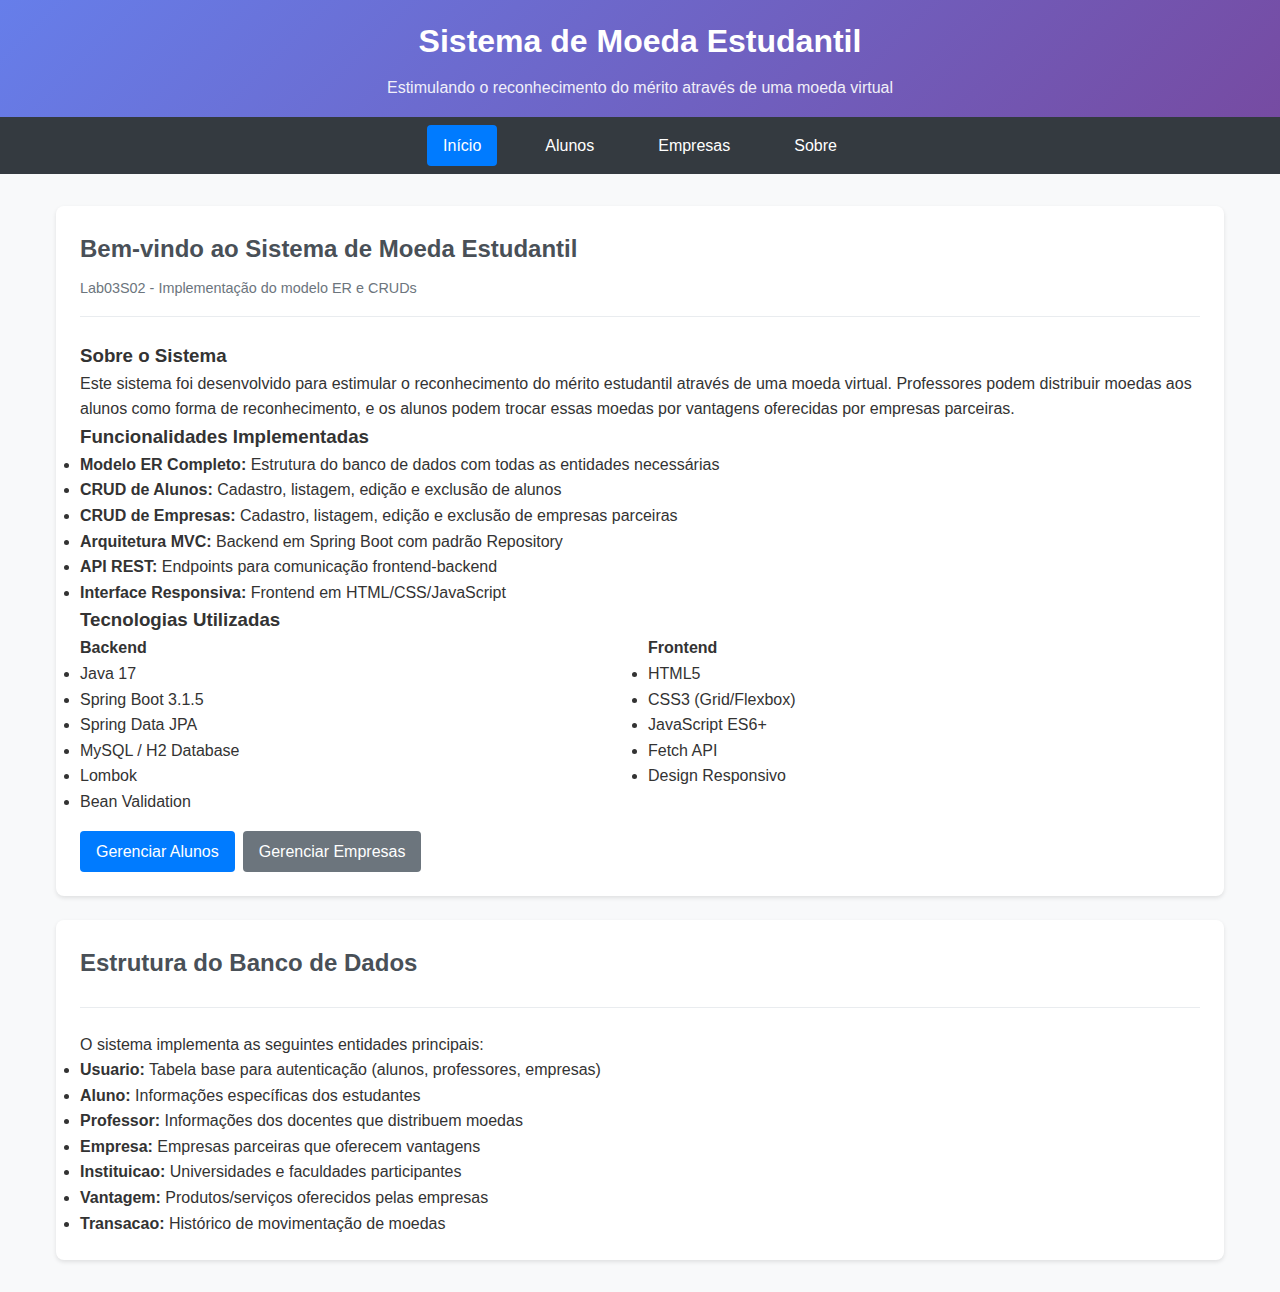
<file: frontend/index.html>
<!DOCTYPE html>
<html lang="pt-BR">
<head>
    <meta charset="UTF-8">
    <meta name="viewport" content="width=device-width, initial-scale=1.0">
    <title>Sistema de Moeda Estudantil</title>
    <link rel="stylesheet" href="css/styles.css">
</head>
<body>
    <!-- Header -->
    <header class="header">
        <h1>Sistema de Moeda Estudantil</h1>
        <p>Estimulando o reconhecimento do mérito através de uma moeda virtual</p>
    </header>

    <!-- Navigation -->
    <nav class="nav">
        <div class="nav-container">
            <a href="index.html" class="nav-link active">Início</a>
            <a href="pages/alunos.html" class="nav-link">Alunos</a>
            <a href="pages/empresas.html" class="nav-link">Empresas</a>
            <a href="pages/sobre.html" class="nav-link">Sobre</a>
        </div>
    </nav>

    <!-- Main Content -->
    <main class="container">
        <div class="card">
            <div class="card-header">
                <h2 class="card-title">Bem-vindo ao Sistema de Moeda Estudantil</h2>
                <p class="card-subtitle">Lab03S02 - Implementação do modelo ER e CRUDs</p>
            </div>
            
            <div class="card-content">
                <h3>Sobre o Sistema</h3>
                <p>Este sistema foi desenvolvido para estimular o reconhecimento do mérito estudantil através de uma moeda virtual. Professores podem distribuir moedas aos alunos como forma de reconhecimento, e os alunos podem trocar essas moedas por vantagens oferecidas por empresas parceiras.</p>
                
                <h3>Funcionalidades Implementadas</h3>
                <ul>
                    <li><strong>Modelo ER Completo:</strong> Estrutura do banco de dados com todas as entidades necessárias</li>
                    <li><strong>CRUD de Alunos:</strong> Cadastro, listagem, edição e exclusão de alunos</li>
                    <li><strong>CRUD de Empresas:</strong> Cadastro, listagem, edição e exclusão de empresas parceiras</li>
                    <li><strong>Arquitetura MVC:</strong> Backend em Spring Boot com padrão Repository</li>
                    <li><strong>API REST:</strong> Endpoints para comunicação frontend-backend</li>
                    <li><strong>Interface Responsiva:</strong> Frontend em HTML/CSS/JavaScript</li>
                </ul>
                
                <h3>Tecnologias Utilizadas</h3>
                <div class="form-row">
                    <div>
                        <h4>Backend</h4>
                        <ul>
                            <li>Java 17</li>
                            <li>Spring Boot 3.1.5</li>
                            <li>Spring Data JPA</li>
                            <li>MySQL / H2 Database</li>
                            <li>Lombok</li>
                            <li>Bean Validation</li>
                        </ul>
                    </div>
                    <div>
                        <h4>Frontend</h4>
                        <ul>
                            <li>HTML5</li>
                            <li>CSS3 (Grid/Flexbox)</li>
                            <li>JavaScript ES6+</li>
                            <li>Fetch API</li>
                            <li>Design Responsivo</li>
                        </ul>
                    </div>
                </div>
                
                <div class="btn-group">
                    <a href="pages/alunos.html" class="btn btn-primary">Gerenciar Alunos</a>
                    <a href="pages/empresas.html" class="btn btn-secondary">Gerenciar Empresas</a>
                </div>
            </div>
        </div>

        <div class="card">
            <div class="card-header">
                <h3 class="card-title">Estrutura do Banco de Dados</h3>
            </div>
            <div class="card-content">
                <p>O sistema implementa as seguintes entidades principais:</p>
                <ul>
                    <li><strong>Usuario:</strong> Tabela base para autenticação (alunos, professores, empresas)</li>
                    <li><strong>Aluno:</strong> Informações específicas dos estudantes</li>
                    <li><strong>Professor:</strong> Informações dos docentes que distribuem moedas</li>
                    <li><strong>Empresa:</strong> Empresas parceiras que oferecem vantagens</li>
                    <li><strong>Instituicao:</strong> Universidades e faculdades participantes</li>
                    <li><strong>Vantagem:</strong> Produtos/serviços oferecidos pelas empresas</li>
                    <li><strong>Transacao:</strong> Histórico de movimentação de moedas</li>
                </ul>
            </div>
        </div>
    </main>

    <script src="js/main.js"></script>
</body>
</html>
</file>
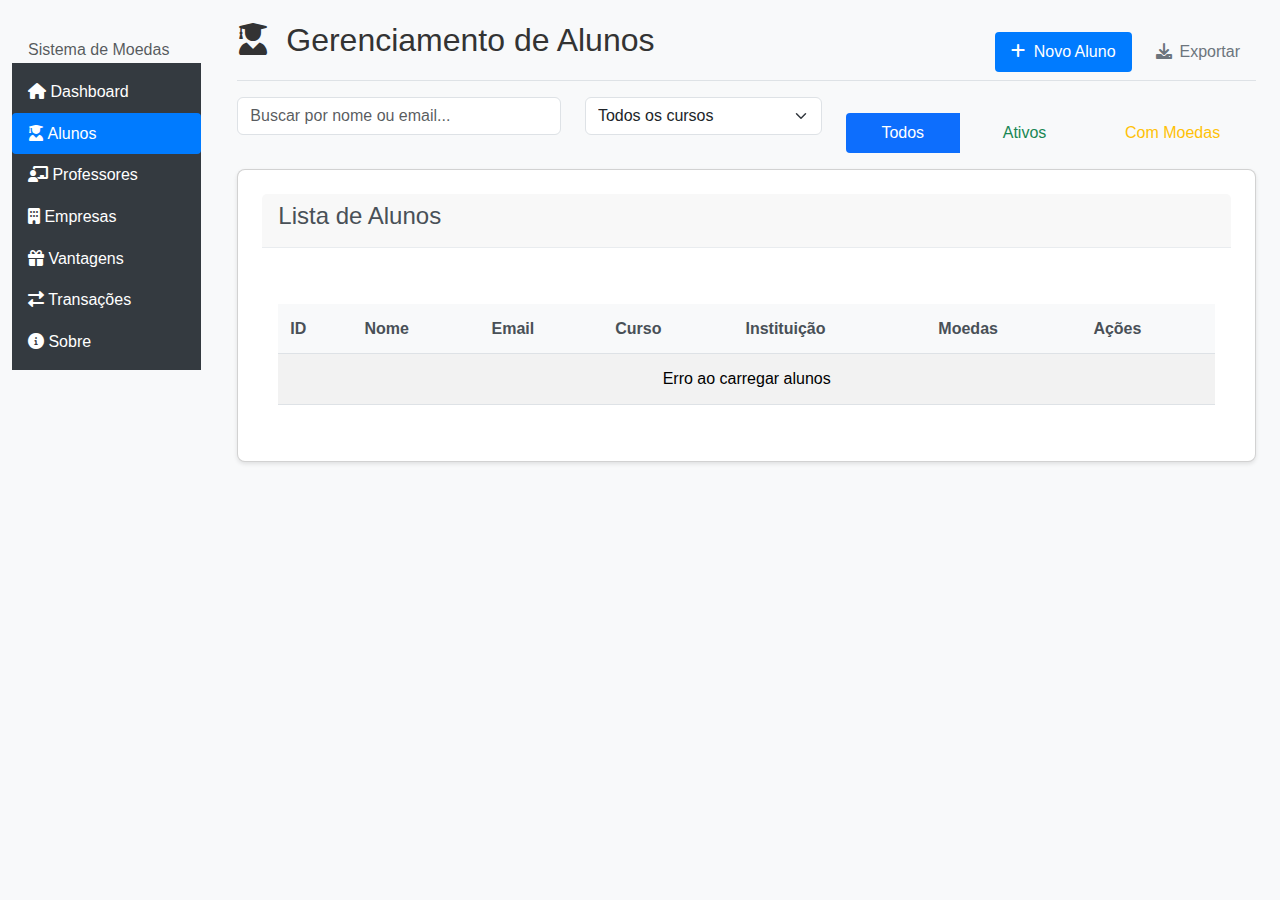
<file: frontend/pages/alunos.html>
<!DOCTYPE html>
<html lang="pt-BR">
<head>
    <meta charset="UTF-8">
    <meta name="viewport" content="width=device-width, initial-scale=1.0">
    <title>Alunos - Sistema de Moeda Estudantil</title>
    
    <!-- Bootstrap CSS -->
    <link href="https://cdn.jsdelivr.net/npm/bootstrap@5.1.3/dist/css/bootstrap.min.css" rel="stylesheet">
    <!-- Font Awesome -->
    <link rel="stylesheet" href="https://cdnjs.cloudflare.com/ajax/libs/font-awesome/6.0.0/css/all.min.css">
    <!-- Custom CSS -->
    <link rel="stylesheet" href="../css/styles.css">
</head>
<body>
    <div class="container-fluid">
        <div class="row">
            <!-- Sidebar -->
            <nav class="col-md-3 col-lg-2 d-md-block bg-light sidebar collapse">
                <div class="position-sticky pt-3">
                    <h6 class="sidebar-heading d-flex justify-content-between align-items-center px-3 mt-4 mb-1 text-muted">
                        <span>Sistema de Moedas</span>
                    </h6>
                    <ul class="nav flex-column">
                        <li class="nav-item">
                            <a class="nav-link" href="../index.html">
                                <i class="fas fa-home"></i>
                                Dashboard
                            </a>
                        </li>
                        <li class="nav-item">
                            <a class="nav-link active" href="alunos.html">
                                <i class="fas fa-user-graduate"></i>
                                Alunos
                            </a>
                        </li>
                        <li class="nav-item">
                            <a class="nav-link" href="professores.html">
                                <i class="fas fa-chalkboard-teacher"></i>
                                Professores
                            </a>
                        </li>
                        <li class="nav-item">
                            <a class="nav-link" href="empresas.html">
                                <i class="fas fa-building"></i>
                                Empresas
                            </a>
                        </li>
                        <li class="nav-item">
                            <a class="nav-link" href="vantagens.html">
                                <i class="fas fa-gift"></i>
                                Vantagens
                            </a>
                        </li>
                        <li class="nav-item">
                            <a class="nav-link" href="transacoes.html">
                                <i class="fas fa-exchange-alt"></i>
                                Transações
                            </a>
                        </li>
                        <li class="nav-item">
                            <a class="nav-link" href="sobre.html">
                                <i class="fas fa-info-circle"></i>
                                Sobre
                            </a>
                        </li>
                    </ul>
                </div>
            </nav>

            <!-- Main content -->
            <main class="col-md-9 ms-sm-auto col-lg-10 px-md-4">
                <div class="d-flex justify-content-between flex-wrap flex-md-nowrap align-items-center pt-3 pb-2 mb-3 border-bottom">
                    <h1 class="h2">
                        <i class="fas fa-user-graduate me-2"></i>
                        Gerenciamento de Alunos
                    </h1>
                    <div class="btn-toolbar mb-2 mb-md-0">
                        <div class="btn-group me-2">
                            <button type="button" class="btn btn-primary" id="novoAlunoBtn">
                                <i class="fas fa-plus me-2"></i>Novo Aluno
                            </button>
                        </div>
                        <div class="btn-group">
                            <button type="button" class="btn btn-outline-secondary" onclick="alunosManager.exportAlunos()">
                                <i class="fas fa-download me-2"></i>Exportar
                            </button>
                        </div>
                    </div>
                </div>

                <!-- Filters -->
                <div class="row mb-3">
                    <div class="col-md-4">
                        <input type="text" class="form-control" id="searchInput" placeholder="Buscar por nome ou email...">
                    </div>
                    <div class="col-md-3">
                        <select class="form-select" id="cursoFilter">
                            <option value="">Todos os cursos</option>
                        </select>
                    </div>
                    <div class="col-md-5">
                        <div class="btn-group" role="group">
                            <button type="button" class="btn btn-outline-primary active" data-filter="all">
                                Todos
                            </button>
                            <button type="button" class="btn btn-outline-success" data-filter="active">
                                Ativos
                            </button>
                            <button type="button" class="btn btn-outline-warning" data-filter="rich">
                                Com Moedas
                            </button>
                        </div>
                    </div>
                </div>

                <!-- Alunos Table -->
                <div class="card">
                    <div class="card-header">
                        <h5 class="card-title mb-0">Lista de Alunos</h5>
                    </div>
                    <div class="card-body">
                        <div class="table-responsive">
                            <table class="table table-striped table-hover">
                                <thead class="table-dark">
                                    <tr>
                                        <th>ID</th>
                                        <th>Nome</th>
                                        <th>Email</th>
                                        <th>Curso</th>
                                        <th>Instituição</th>
                                        <th>Moedas</th>
                                        <th>Ações</th>
                                    </tr>
                                </thead>
                                <tbody id="alunosTableBody">
                                    <!-- Alunos will be loaded here -->
                                </tbody>
                            </table>
                        </div>
                    </div>
                </div>
            </main>
        </div>
    </div>

    <!-- Aluno Modal -->
    <div class="modal fade" id="alunoModal" tabindex="-1">
        <div class="modal-dialog modal-lg">
            <div class="modal-content">
                <div class="modal-header">
                    <h5 class="modal-title" id="modalTitle">Novo Aluno</h5>
                    <button type="button" class="btn-close" data-bs-dismiss="modal"></button>
                </div>
                <div class="modal-body">
                    <form id="alunoForm">
                        <input type="hidden" id="alunoId">
                        
                        <div class="row mb-3">
                            <div class="col-md-6">
                                <label for="nome" class="form-label">Nome Completo *</label>
                                <input type="text" class="form-control" id="nome" required>
                            </div>
                            <div class="col-md-6">
                                <label for="email" class="form-label">Email *</label>
                                <input type="email" class="form-control" id="email" placeholder="email@dominio.com" required>
                            </div>
                        </div>
                        
                        <div class="row mb-3">
                            <div class="col-md-6">
                                <label for="cpf" class="form-label">CPF *</label>
                                <input type="text" class="form-control" id="cpf" placeholder="000.000.000-00" required>
                            </div>
                            <div class="col-md-6">
                                <label for="rg" class="form-label">RG *</label>
                                <input type="text" class="form-control" id="rg"  placeholder="99.999.999-9" required>
                            </div>
                        </div>
                        
                        <div class="mb-3">
                            <label for="senha" class="form-label">Senha *</label>
                            <input type="password" class="form-control" id="senha" required>
                        </div>
                        
                        <div class="row mb-3">
                            <div class="col-md-6">
                                <label for="instituicaoId" class="form-label">Instituição *</label>
                                <select class="form-select" id="instituicaoId" required>
                                    <option value="">Selecione uma instituição</option>
                                </select>
                            </div>
                            <div class="col-md-6">
                                <label for="curso" class="form-label">Curso *</label>
                                <input type="text" class="form-control" id="curso" required>
                            </div>
                        </div>
                        
                        <div class="mb-3">
                            <label for="endereco" class="form-label">Endereço *</label>
                            <input type="text" class="form-control" id="endereco" required>
                        </div>
                    </form>
                </div>
                <div class="modal-footer">
                    <button type="button" class="btn btn-secondary" data-bs-dismiss="modal">Cancelar</button>
                    <button type="submit" class="btn btn-primary" form="alunoForm" id="salvarAlunoBtn">
                        <i class="fas fa-save me-2"></i>Salvar Aluno
                    </button>
                </div>
            </div>
        </div>
    </div>

    <!-- Bootstrap JS -->
    <script src="https://cdn.jsdelivr.net/npm/bootstrap@5.1.3/dist/js/bootstrap.bundle.min.js"></script>
    
    <!-- App Utils -->
    <script src="../js/main.js"></script>
    
    <!-- Alunos JS -->
    <script src="../js/alunos.js"></script>
</body>
</html>
</file>
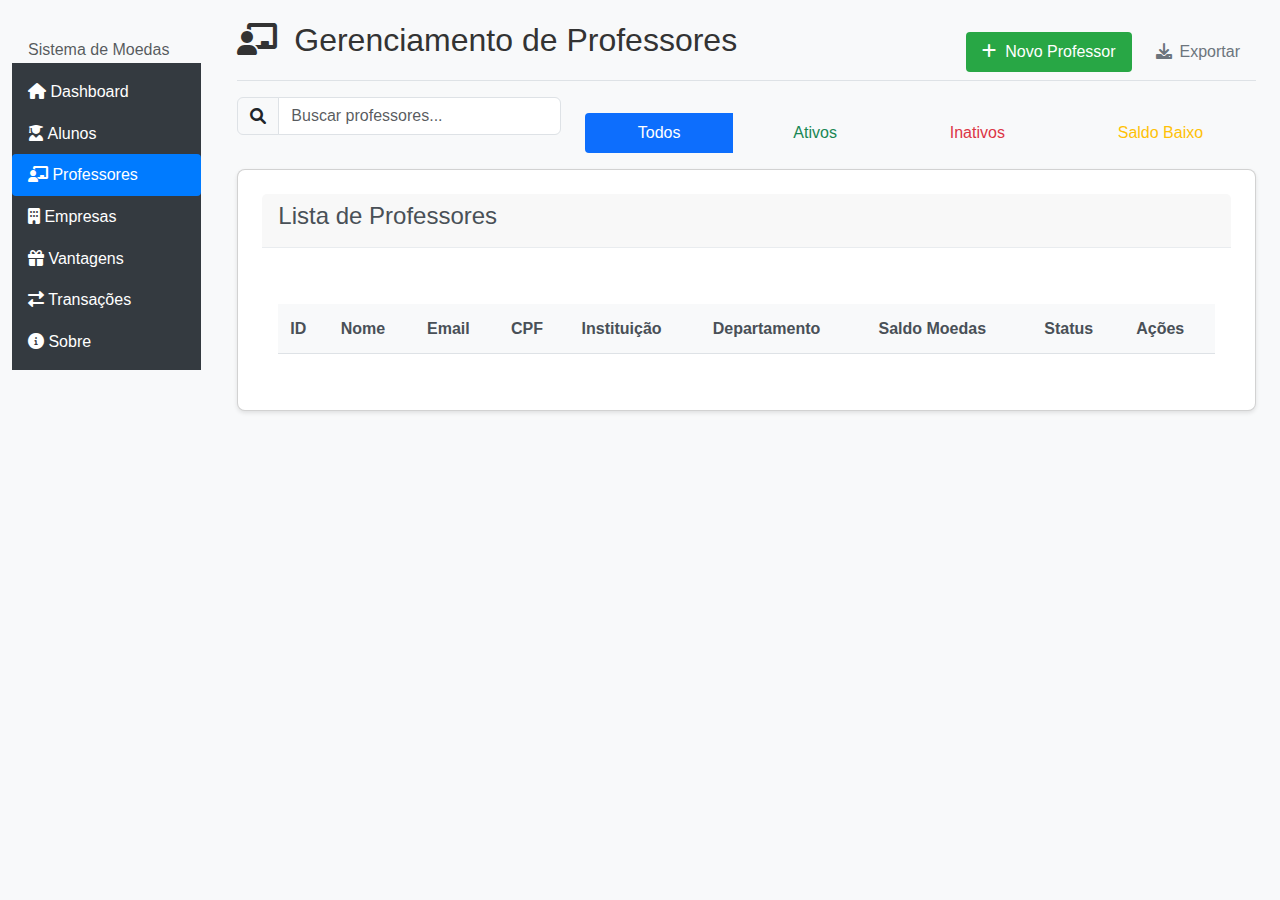
<file: frontend/pages/professores.html>
<!DOCTYPE html>
<html lang="pt-BR">
<head>
    <meta charset="UTF-8">
    <meta name="viewport" content="width=device-width, initial-scale=1.0">
    <title>Professores - Sistema de Moeda Estudantil</title>
    
    <!-- Bootstrap CSS -->
    <link href="https://cdn.jsdelivr.net/npm/bootstrap@5.1.3/dist/css/bootstrap.min.css" rel="stylesheet">
    <!-- Font Awesome -->
    <link rel="stylesheet" href="https://cdnjs.cloudflare.com/ajax/libs/font-awesome/6.0.0/css/all.min.css">
    <!-- Custom CSS -->
    <link rel="stylesheet" href="../css/styles.css">
</head>
<body>
    <div class="container-fluid">
        <div class="row">
            <!-- Sidebar -->
            <nav class="col-md-3 col-lg-2 d-md-block bg-light sidebar collapse">
                <div class="position-sticky pt-3">
                    <h6 class="sidebar-heading d-flex justify-content-between align-items-center px-3 mt-4 mb-1 text-muted">
                        <span>Sistema de Moedas</span>
                    </h6>
                    <ul class="nav flex-column">
                        <li class="nav-item">
                            <a class="nav-link" href="../index.html">
                                <i class="fas fa-home"></i>
                                Dashboard
                            </a>
                        </li>
                        <li class="nav-item">
                            <a class="nav-link" href="alunos.html">
                                <i class="fas fa-user-graduate"></i>
                                Alunos
                            </a>
                        </li>
                        <li class="nav-item">
                            <a class="nav-link active" href="professores.html">
                                <i class="fas fa-chalkboard-teacher"></i>
                                Professores
                            </a>
                        </li>
                        <li class="nav-item">
                            <a class="nav-link" href="empresas.html">
                                <i class="fas fa-building"></i>
                                Empresas
                            </a>
                        </li>
                        <li class="nav-item">
                            <a class="nav-link" href="vantagens.html">
                                <i class="fas fa-gift"></i>
                                Vantagens
                            </a>
                        </li>
                        <li class="nav-item">
                            <a class="nav-link" href="transacoes.html">
                                <i class="fas fa-exchange-alt"></i>
                                Transações
                            </a>
                        </li>
                        <li class="nav-item">
                            <a class="nav-link" href="sobre.html">
                                <i class="fas fa-info-circle"></i>
                                Sobre
                            </a>
                        </li>
                    </ul>
                </div>
            </nav>

            <!-- Main content -->
            <main class="col-md-9 ms-sm-auto col-lg-10 px-md-4">
                <div class="d-flex justify-content-between flex-wrap flex-md-nowrap align-items-center pt-3 pb-2 mb-3 border-bottom">
                    <h1 class="h2">
                        <i class="fas fa-chalkboard-teacher me-2"></i>
                        Gerenciamento de Professores
                    </h1>
                    <div class="btn-toolbar mb-2 mb-md-0">
                        <div class="btn-group me-2">
                            <button type="button" class="btn btn-success" id="newProfessorBtn">
                                <i class="fas fa-plus me-2"></i>Novo Professor
                            </button>
                        </div>
                        <div class="btn-group">
                            <button type="button" class="btn btn-outline-secondary" onclick="professoresManager.exportProfessores()">
                                <i class="fas fa-download me-2"></i>Exportar
                            </button>
                        </div>
                    </div>
                </div>

                <!-- Filters -->
                <div class="row mb-3">
                    <div class="col-md-4">
                        <div class="input-group">
                            <span class="input-group-text">
                                <i class="fas fa-search"></i>
                            </span>
                            <input type="text" class="form-control" id="searchInput" placeholder="Buscar professores...">
                        </div>
                    </div>
                    <div class="col-md-8">
                        <div class="btn-group" role="group">
                            <button type="button" class="btn btn-outline-primary active" data-filter="all">
                                Todos
                            </button>
                            <button type="button" class="btn btn-outline-success" data-filter="active">
                                Ativos
                            </button>
                            <button type="button" class="btn btn-outline-danger" data-filter="inactive">
                                Inativos
                            </button>
                            <button type="button" class="btn btn-outline-warning" data-filter="saldo-baixo">
                                Saldo Baixo
                            </button>
                        </div>
                    </div>
                </div>

                <!-- Professores Table -->
                <div class="card">
                    <div class="card-header">
                        <h5 class="card-title mb-0">Lista de Professores</h5>
                    </div>
                    <div class="card-body">
                        <div class="table-responsive">
                            <table class="table table-striped table-hover">
                                <thead class="table-dark">
                                    <tr>
                                        <th>ID</th>
                                        <th>Nome</th>
                                        <th>Email</th>
                                        <th>CPF</th>
                                        <th>Instituição</th>
                                        <th>Departamento</th>
                                        <th>Saldo Moedas</th>
                                        <th>Status</th>
                                        <th>Ações</th>
                                    </tr>
                                </thead>
                                <tbody id="professoresTableBody">
                                    <!-- Professores will be loaded here -->
                                </tbody>
                            </table>
                        </div>
                    </div>
                </div>
            </main>
        </div>
    </div>

    <!-- Professor Form Modal -->
    <div class="modal fade" id="professorModal" tabindex="-1">
        <div class="modal-dialog modal-lg">
            <div class="modal-content">
                <div class="modal-header">
                    <h5 class="modal-title" id="modalTitle">Novo Professor</h5>
                    <button type="button" class="btn-close" data-bs-dismiss="modal"></button>
                </div>
                <div class="modal-body">
                    <form id="professorForm">
                        <div class="row">
                            <div class="col-md-6">
                                <div class="mb-3">
                                    <label for="nome" class="form-label">Nome *</label>
                                    <input type="text" class="form-control" id="nome" required maxlength="100">
                                </div>
                                <div class="mb-3">
                                    <label for="email" class="form-label">Email *</label>
                                    <input type="email" class="form-control" id="email"  placeholder="email@dominio.com" required maxlength="100">
                                </div>
                                <div class="mb-3">
                                    <label for="senha" class="form-label">Senha *</label>
                                    <input type="password" class="form-control" id="senha" minlength="6">
                                    <div class="form-text">
                                        <small>Deixe em branco para manter a senha atual (ao editar)</small>
                                    </div>
                                </div>
                            </div>
                            <div class="col-md-6">
                                <div class="mb-3">
                                    <label for="cpf" class="form-label">CPF *</label>
                                    <input type="text" class="form-control" id="cpf" required 
                                           pattern="\d{3}\.\d{3}\.\d{3}-\d{2}" 
                                           placeholder="000.000.000-00">
                                </div>
                                <div class="mb-3">
                                    <label for="instituicaoId" class="form-label">Instituição *</label>
                                    <select class="form-select" id="instituicaoId" required>
                                        <option value="">Selecione uma instituição</option>
                                    </select>
                                </div>
                                <div class="mb-3">
                                    <label for="departamento" class="form-label">Departamento *</label>
                                    <input type="text" class="form-control" id="departamento" required maxlength="100">
                                </div>
                            </div>
                        </div>
                    </form>
                </div>
                <div class="modal-footer">
                    <button type="button" class="btn btn-secondary" data-bs-dismiss="modal">Cancelar</button>
                    <button type="button" class="btn btn-secondary" id="clearFormBtn">Limpar</button>
                    <button type="submit" class="btn btn-primary" id="saveProfessorBtn" form="professorForm">
                        Cadastrar Professor
                    </button>
                </div>
            </div>
        </div>
    </div>

    <!-- Professor Details Modal -->
    <div class="modal fade" id="professorDetailsModal" tabindex="-1">
        <div class="modal-dialog modal-lg">
            <div class="modal-content">
                <div class="modal-header">
                    <h5 class="modal-title">Detalhes do Professor</h5>
                    <button type="button" class="btn-close" data-bs-dismiss="modal"></button>
                </div>
                <div class="modal-body" id="professorDetailsContent">
                    <!-- Professor details will be loaded here -->
                </div>
                <div class="modal-footer">
                    <button type="button" class="btn btn-secondary" data-bs-dismiss="modal">Fechar</button>
                </div>
            </div>
        </div>
    </div>

    <div class="modal fade" id="extratoModal" tabindex="-1">
        <div class="modal-dialog modal-lg">
            <div class="modal-content">
                <div class="modal-header">
                    <h5 class="modal-title" id="extratoModalTitle">Extrato</h5>
                    <button type="button" class="btn-close" data-bs-dismiss="modal"></button>
                </div>
                <div class="modal-body" id="extratoModalBody">
                    </div>
                <div class="modal-footer">
                    <button type="button" class="btn btn-secondary" data-bs-dismiss="modal">Fechar</button>
                </div>
            </div>
        </div>
    </div>

    <!-- Add Semester Coins Modal -->
    <div class="modal fade" id="addCoinsModal" tabindex="-1">
        <div class="modal-dialog">
            <div class="modal-content">
                <div class="modal-header">
                    <h5 class="modal-title">Adicionar Moedas Semestrais</h5>
                    <button type="button" class="btn-close" data-bs-dismiss="modal"></button>
                </div>
                <div class="modal-body">
                    <p>Tem certeza que deseja adicionar 1000 moedas semestrais para o professor <strong id="professorNameForCoins"></strong>?</p>
                    <div class="alert alert-info">
                        <i class="fas fa-info-circle me-2"></i>
                        Esta ação adicionará 1000 moedas ao saldo atual do professor.
                    </div>
                </div>
                <div class="modal-footer">
                    <button type="button" class="btn btn-secondary" data-bs-dismiss="modal">Cancelar</button>
                    <button type="button" class="btn btn-success" id="confirmAddCoinsBtn">
                        <i class="fas fa-coins me-2"></i>Adicionar Moedas
                    </button>
                </div>
            </div>
        </div>
    </div>

    <!-- Bootstrap JS -->
    <script src="https://cdn.jsdelivr.net/npm/bootstrap@5.1.3/dist/js/bootstrap.bundle.min.js"></script>
    
    <!-- App Utils -->
    <script src="../js/main.js"></script>
    
    <!-- Professores JS -->
    <script src="../js/professores.js"></script>
</body>
</html>
</file>
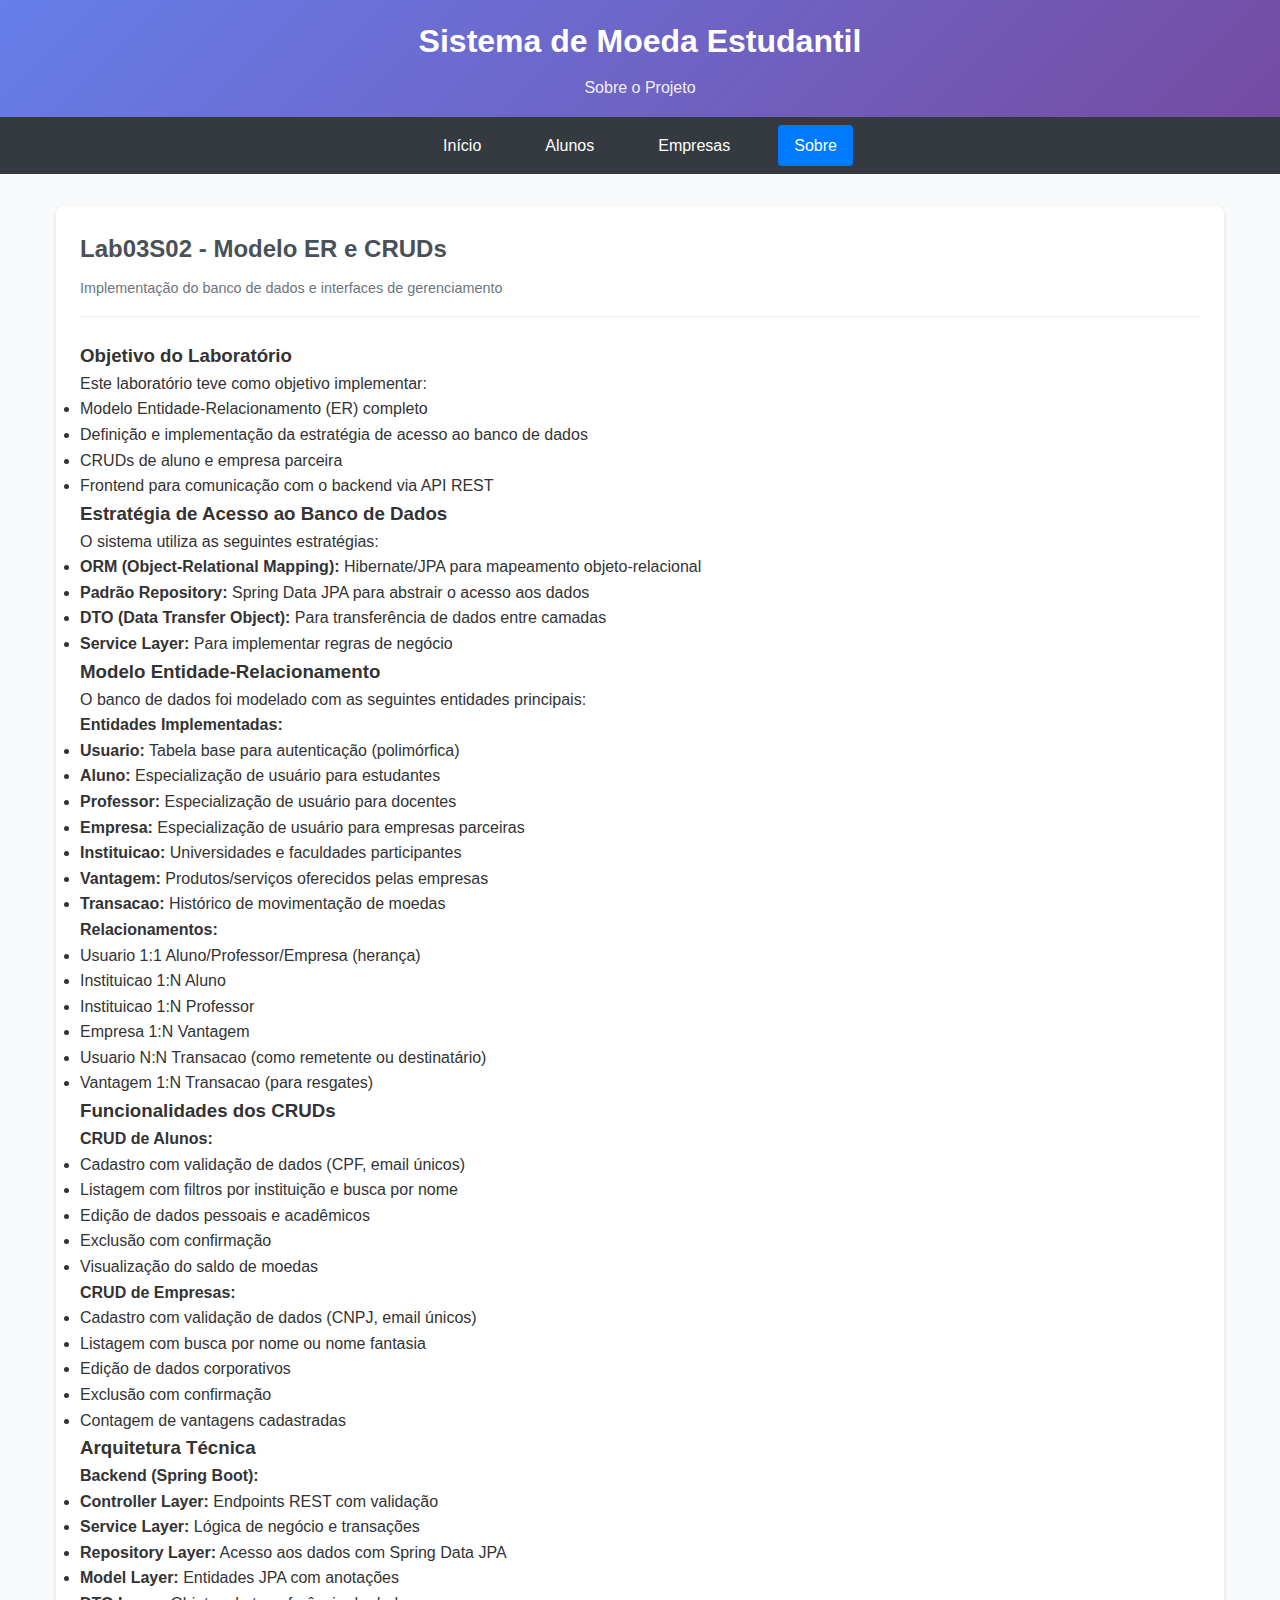
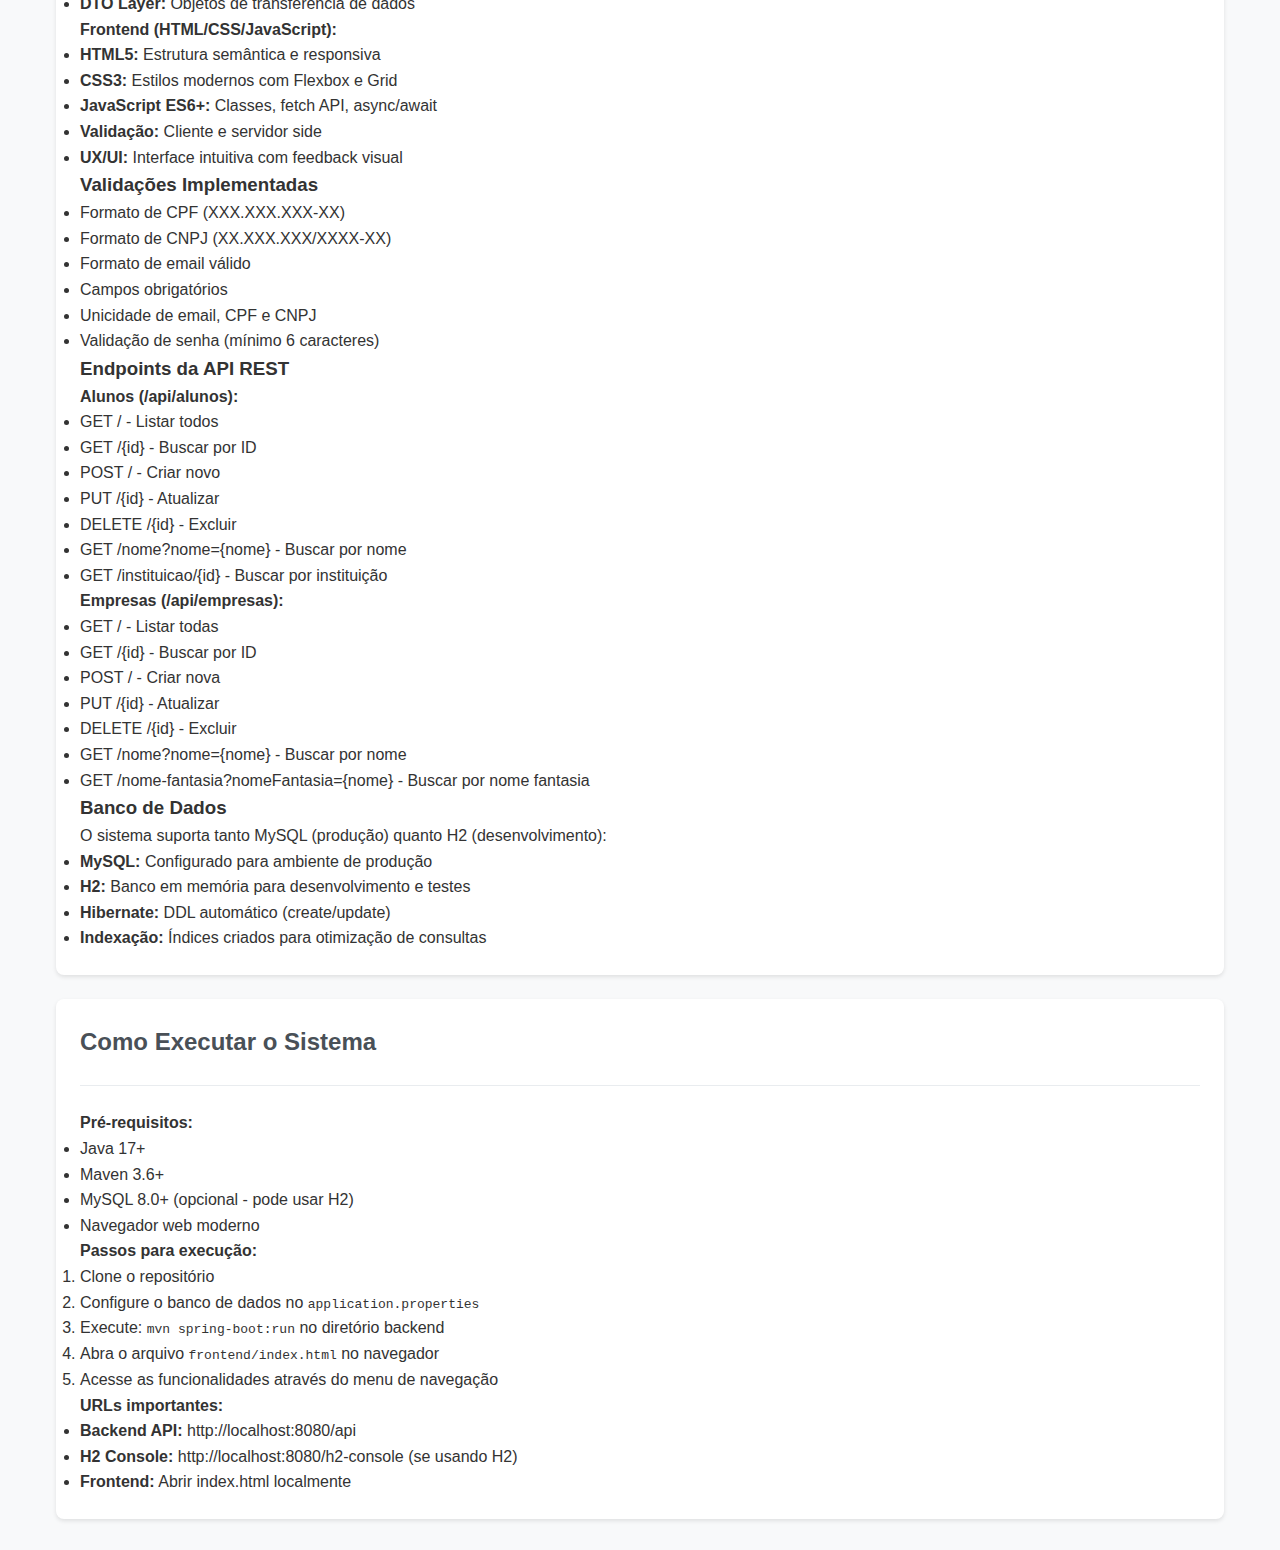
<file: frontend/pages/sobre.html>
<!DOCTYPE html>
<html lang="pt-BR">
<head>
    <meta charset="UTF-8">
    <meta name="viewport" content="width=device-width, initial-scale=1.0">
    <title>Sobre o Sistema - Sistema de Moeda Estudantil</title>
    <link rel="stylesheet" href="../css/styles.css">
</head>
<body>
    <!-- Header -->
    <header class="header">
        <h1>Sistema de Moeda Estudantil</h1>
        <p>Sobre o Projeto</p>
    </header>

    <!-- Navigation -->
    <nav class="nav">
        <div class="nav-container">
            <a href="../index.html" class="nav-link">Início</a>
            <a href="alunos.html" class="nav-link">Alunos</a>
            <a href="empresas.html" class="nav-link">Empresas</a>
            <a href="sobre.html" class="nav-link active">Sobre</a>
        </div>
    </nav>

    <!-- Main Content -->
    <main class="container">
        <div class="card">
            <div class="card-header">
                <h2 class="card-title">Lab03S02 - Modelo ER e CRUDs</h2>
                <p class="card-subtitle">Implementação do banco de dados e interfaces de gerenciamento</p>
            </div>
            
            <div class="card-content">
                <h3>Objetivo do Laboratório</h3>
                <p>Este laboratório teve como objetivo implementar:</p>
                <ul>
                    <li>Modelo Entidade-Relacionamento (ER) completo</li>
                    <li>Definição e implementação da estratégia de acesso ao banco de dados</li>
                    <li>CRUDs de aluno e empresa parceira</li>
                    <li>Frontend para comunicação com o backend via API REST</li>
                </ul>

                <h3>Estratégia de Acesso ao Banco de Dados</h3>
                <p>O sistema utiliza as seguintes estratégias:</p>
                <ul>
                    <li><strong>ORM (Object-Relational Mapping):</strong> Hibernate/JPA para mapeamento objeto-relacional</li>
                    <li><strong>Padrão Repository:</strong> Spring Data JPA para abstrair o acesso aos dados</li>
                    <li><strong>DTO (Data Transfer Object):</strong> Para transferência de dados entre camadas</li>
                    <li><strong>Service Layer:</strong> Para implementar regras de negócio</li>
                </ul>

                <h3>Modelo Entidade-Relacionamento</h3>
                <p>O banco de dados foi modelado com as seguintes entidades principais:</p>
                
                <h4>Entidades Implementadas:</h4>
                <ul>
                    <li><strong>Usuario:</strong> Tabela base para autenticação (polimórfica)</li>
                    <li><strong>Aluno:</strong> Especialização de usuário para estudantes</li>
                    <li><strong>Professor:</strong> Especialização de usuário para docentes</li>
                    <li><strong>Empresa:</strong> Especialização de usuário para empresas parceiras</li>
                    <li><strong>Instituicao:</strong> Universidades e faculdades participantes</li>
                    <li><strong>Vantagem:</strong> Produtos/serviços oferecidos pelas empresas</li>
                    <li><strong>Transacao:</strong> Histórico de movimentação de moedas</li>
                </ul>

                <h4>Relacionamentos:</h4>
                <ul>
                    <li>Usuario 1:1 Aluno/Professor/Empresa (herança)</li>
                    <li>Instituicao 1:N Aluno</li>
                    <li>Instituicao 1:N Professor</li>
                    <li>Empresa 1:N Vantagem</li>
                    <li>Usuario N:N Transacao (como remetente ou destinatário)</li>
                    <li>Vantagem 1:N Transacao (para resgates)</li>
                </ul>

                <h3>Funcionalidades dos CRUDs</h3>
                
                <h4>CRUD de Alunos:</h4>
                <ul>
                    <li>Cadastro com validação de dados (CPF, email únicos)</li>
                    <li>Listagem com filtros por instituição e busca por nome</li>
                    <li>Edição de dados pessoais e acadêmicos</li>
                    <li>Exclusão com confirmação</li>
                    <li>Visualização do saldo de moedas</li>
                </ul>

                <h4>CRUD de Empresas:</h4>
                <ul>
                    <li>Cadastro com validação de dados (CNPJ, email únicos)</li>
                    <li>Listagem com busca por nome ou nome fantasia</li>
                    <li>Edição de dados corporativos</li>
                    <li>Exclusão com confirmação</li>
                    <li>Contagem de vantagens cadastradas</li>
                </ul>

                <h3>Arquitetura Técnica</h3>
                
                <h4>Backend (Spring Boot):</h4>
                <ul>
                    <li><strong>Controller Layer:</strong> Endpoints REST com validação</li>
                    <li><strong>Service Layer:</strong> Lógica de negócio e transações</li>
                    <li><strong>Repository Layer:</strong> Acesso aos dados com Spring Data JPA</li>
                    <li><strong>Model Layer:</strong> Entidades JPA com anotações</li>
                    <li><strong>DTO Layer:</strong> Objetos de transferência de dados</li>
                </ul>

                <h4>Frontend (HTML/CSS/JavaScript):</h4>
                <ul>
                    <li><strong>HTML5:</strong> Estrutura semântica e responsiva</li>
                    <li><strong>CSS3:</strong> Estilos modernos com Flexbox e Grid</li>
                    <li><strong>JavaScript ES6+:</strong> Classes, fetch API, async/await</li>
                    <li><strong>Validação:</strong> Cliente e servidor side</li>
                    <li><strong>UX/UI:</strong> Interface intuitiva com feedback visual</li>
                </ul>

                <h3>Validações Implementadas</h3>
                <ul>
                    <li>Formato de CPF (XXX.XXX.XXX-XX)</li>
                    <li>Formato de CNPJ (XX.XXX.XXX/XXXX-XX)</li>
                    <li>Formato de email válido</li>
                    <li>Campos obrigatórios</li>
                    <li>Unicidade de email, CPF e CNPJ</li>
                    <li>Validação de senha (mínimo 6 caracteres)</li>
                </ul>

                <h3>Endpoints da API REST</h3>
                
                <h4>Alunos (/api/alunos):</h4>
                <ul>
                    <li>GET / - Listar todos</li>
                    <li>GET /{id} - Buscar por ID</li>
                    <li>POST / - Criar novo</li>
                    <li>PUT /{id} - Atualizar</li>
                    <li>DELETE /{id} - Excluir</li>
                    <li>GET /nome?nome={nome} - Buscar por nome</li>
                    <li>GET /instituicao/{id} - Buscar por instituição</li>
                </ul>

                <h4>Empresas (/api/empresas):</h4>
                <ul>
                    <li>GET / - Listar todas</li>
                    <li>GET /{id} - Buscar por ID</li>
                    <li>POST / - Criar nova</li>
                    <li>PUT /{id} - Atualizar</li>
                    <li>DELETE /{id} - Excluir</li>
                    <li>GET /nome?nome={nome} - Buscar por nome</li>
                    <li>GET /nome-fantasia?nomeFantasia={nome} - Buscar por nome fantasia</li>
                </ul>

                <h3>Banco de Dados</h3>
                <p>O sistema suporta tanto MySQL (produção) quanto H2 (desenvolvimento):</p>
                <ul>
                    <li><strong>MySQL:</strong> Configurado para ambiente de produção</li>
                    <li><strong>H2:</strong> Banco em memória para desenvolvimento e testes</li>
                    <li><strong>Hibernate:</strong> DDL automático (create/update)</li>
                    <li><strong>Indexação:</strong> Índices criados para otimização de consultas</li>
                </ul>
            </div>
        </div>

        <div class="card">
            <div class="card-header">
                <h3 class="card-title">Como Executar o Sistema</h3>
            </div>
            <div class="card-content">
                <h4>Pré-requisitos:</h4>
                <ul>
                    <li>Java 17+</li>
                    <li>Maven 3.6+</li>
                    <li>MySQL 8.0+ (opcional - pode usar H2)</li>
                    <li>Navegador web moderno</li>
                </ul>

                <h4>Passos para execução:</h4>
                <ol>
                    <li>Clone o repositório</li>
                    <li>Configure o banco de dados no <code>application.properties</code></li>
                    <li>Execute: <code>mvn spring-boot:run</code> no diretório backend</li>
                    <li>Abra o arquivo <code>frontend/index.html</code> no navegador</li>
                    <li>Acesse as funcionalidades através do menu de navegação</li>
                </ol>

                <h4>URLs importantes:</h4>
                <ul>
                    <li><strong>Backend API:</strong> http://localhost:8080/api</li>
                    <li><strong>H2 Console:</strong> http://localhost:8080/h2-console (se usando H2)</li>
                    <li><strong>Frontend:</strong> Abrir index.html localmente</li>
                </ul>
            </div>
        </div>
    </main>

    <script src="../js/main.js"></script>
</body>
</html>
</file>
<file: frontend/css/styles.css>
/* Estilos globais do Sistema de Moeda Estudantil */

* {
    margin: 0;
    padding: 0;
    box-sizing: border-box;
}

body {
    font-family: 'Segoe UI', Tahoma, Geneva, Verdana, sans-serif;
    line-height: 1.6;
    color: #333;
    background-color: #f8f9fa;
}

/* Header */
.header {
    background: linear-gradient(135deg, #667eea 0%, #764ba2 100%);
    color: white;
    padding: 1rem 0;
    box-shadow: 0 2px 4px rgba(0,0,0,0.1);
}

.header h1 {
    text-align: center;
    margin-bottom: 0.5rem;
}

.header p {
    text-align: center;
    opacity: 0.9;
}

/* Navigation */
.nav {
    background-color: #343a40;
    padding: 0.5rem 0;
}

.nav-container {
    max-width: 1200px;
    margin: 0 auto;
    display: flex;
    justify-content: center;
    gap: 2rem;
    padding: 0 1rem;
}

.nav-link {
    color: white;
    text-decoration: none;
    padding: 0.5rem 1rem;
    border-radius: 4px;
    transition: background-color 0.3s;
}

.nav-link:hover {
    background-color: #495057;
    text-decoration: none;
    color: white;
}

.nav-link.active {
    background-color: #007bff;
}

/* Container principal */
.container {
    max-width: 1200px;
    margin: 2rem auto;
    padding: 0 1rem;
}

/* Cards */
.card {
    background: white;
    border-radius: 8px;
    box-shadow: 0 2px 4px rgba(0,0,0,0.1);
    padding: 1.5rem;
    margin-bottom: 1.5rem;
}

.card-header {
    border-bottom: 1px solid #e9ecef;
    padding-bottom: 1rem;
    margin-bottom: 1.5rem;
}

.card-title {
    font-size: 1.5rem;
    color: #495057;
    margin-bottom: 0.5rem;
}

.card-subtitle {
    color: #6c757d;
    font-size: 0.9rem;
}

/* Formulários */
.form-group {
    margin-bottom: 1rem;
}

.form-label {
    display: block;
    margin-bottom: 0.25rem;
    font-weight: 500;
    color: #495057;
}

.form-input {
    width: 100%;
    padding: 0.5rem;
    border: 1px solid #ced4da;
    border-radius: 4px;
    font-size: 1rem;
    transition: border-color 0.3s, box-shadow 0.3s;
}

.form-input:focus {
    outline: none;
    border-color: #007bff;
    box-shadow: 0 0 0 0.2rem rgba(0,123,255,0.25);
}

.form-input.error {
    border-color: #dc3545;
}

.form-error {
    color: #dc3545;
    font-size: 0.875rem;
    margin-top: 0.25rem;
}

.form-row {
    display: grid;
    grid-template-columns: 1fr 1fr;
    gap: 1rem;
}

@media (max-width: 768px) {
    .form-row {
        grid-template-columns: 1fr;
    }
}

/* Botões */
.btn {
    padding: 0.5rem 1rem;
    border: none;
    border-radius: 4px;
    font-size: 1rem;
    cursor: pointer;
    text-decoration: none;
    display: inline-block;
    text-align: center;
    transition: all 0.3s;
}

.btn-primary {
    background-color: #007bff;
    color: white;
}

.btn-primary:hover {
    background-color: #0056b3;
}

.btn-secondary {
    background-color: #6c757d;
    color: white;
}

.btn-secondary:hover {
    background-color: #545b62;
}

.btn-success {
    background-color: #28a745;
    color: white;
}

.btn-success:hover {
    background-color: #1e7e34;
}

.btn-danger {
    background-color: #dc3545;
    color: white;
}

.btn-danger:hover {
    background-color: #c82333;
}

.btn-sm {
    padding: 0.25rem 0.5rem;
    font-size: 0.875rem;
}

.btn-group {
    display: flex;
    gap: 0.5rem;
    margin-top: 1rem;
}

/* Tabelas */
.table {
    width: 100%;
    border-collapse: collapse;
    margin-top: 1rem;
}

.table th,
.table td {
    padding: 0.75rem;
    text-align: left;
    border-bottom: 1px solid #dee2e6;
}

.table th {
    background-color: #f8f9fa;
    font-weight: 600;
    color: #495057;
}

.table tbody tr:hover {
    background-color: #f8f9fa;
}

.table-responsive {
    overflow-x: auto;
}

/* Alertas */
.alert {
    padding: 0.75rem 1rem;
    border-radius: 4px;
    margin-bottom: 1rem;
}

.alert-success {
    background-color: #d4edda;
    border-color: #c3e6cb;
    color: #155724;
}

.alert-error {
    background-color: #f8d7da;
    border-color: #f5c6cb;
    color: #721c24;
}

.alert-info {
    background-color: #cce7f0;
    border-color: #b6d7eb;
    color: #055160;
}

.alert-warning {
    background-color: #fff3cd;
    border-color: #ffecb5;
    color: #664d03;
}

/* Loading */
.loading {
    text-align: center;
    padding: 2rem;
    color: #6c757d;
}

.spinner {
    display: inline-block;
    width: 20px;
    height: 20px;
    border: 3px solid #f3f3f3;
    border-top: 3px solid #007bff;
    border-radius: 50%;
    animation: spin 1s linear infinite;
}

@keyframes spin {
    0% { transform: rotate(0deg); }
    100% { transform: rotate(360deg); }
}

/* Utilitários */
.text-center {
    text-align: center;
}

.mt-2 {
    margin-top: 1rem;
}

.mb-2 {
    margin-bottom: 1rem;
}

.d-none {
    display: none;
}

.d-block {
    display: block;
}

/* Responsividade */
@media (max-width: 768px) {
    .container {
        padding: 0 0.5rem;
    }
    
    .nav-container {
        flex-direction: column;
        gap: 0.5rem;
        text-align: center;
    }
    
    .table-responsive {
        font-size: 0.875rem;
    }
    
    .btn-group {
        flex-direction: column;
    }
}
</file>
